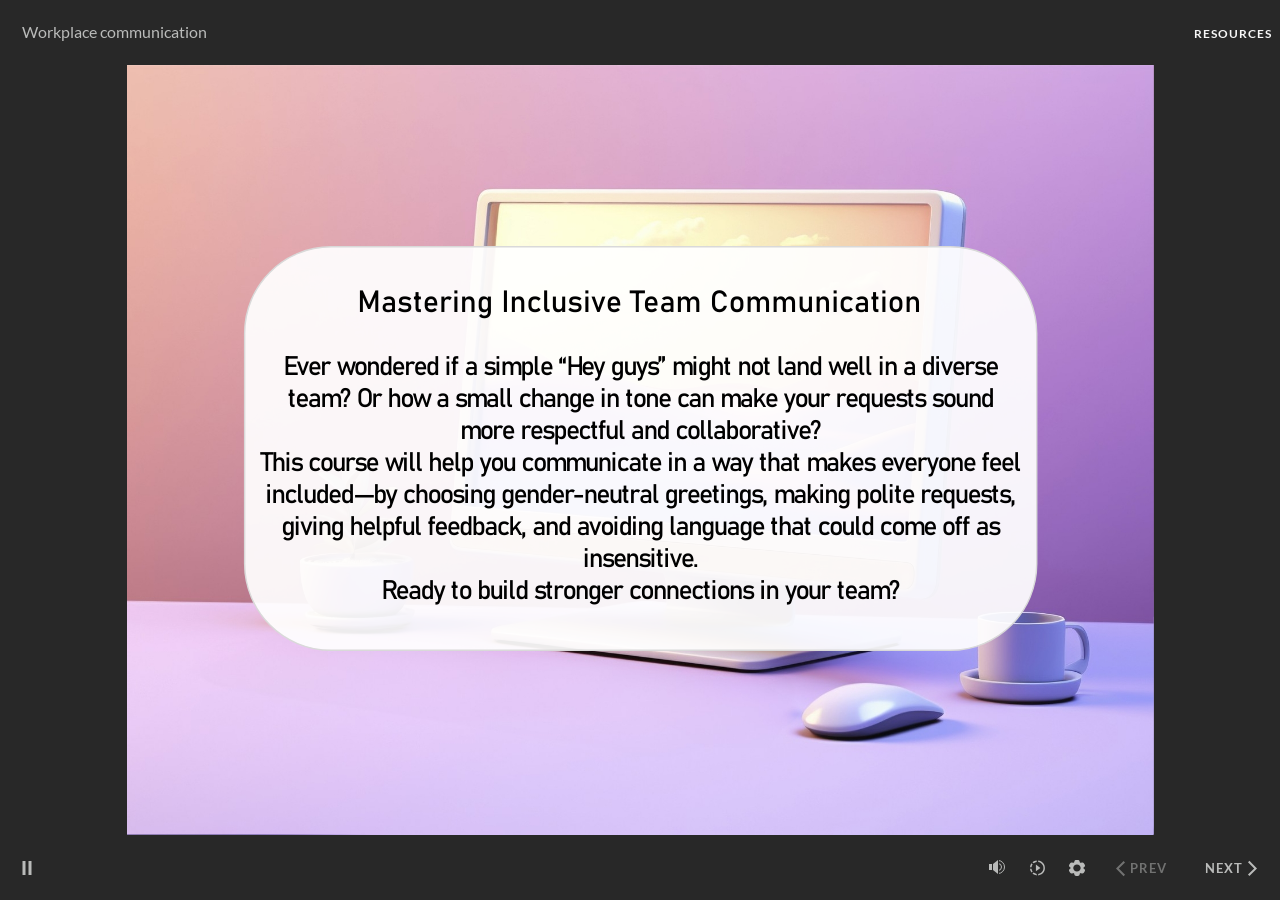
<file: index.html>
﻿<!doctype html>
<html lang="en-US">
<head>
  <meta charset="utf-8">
  <!-- Created using Storyline 360 x64 - http://www.articulate.com  -->
  <!-- version: 3.101.34961.0 -->
  <title>Workplace communication</title>
  <meta http-equiv="x-ua-compatible" content="IE=edge"/>
  <meta name="viewport" content="width=device-width,initial-scale=1,user-scalable=no,shrink-to-fit=no,minimal-ui"/>
  <meta name="apple-mobile-web-app-capable" content="yes"/>
  <style>
    html, body { height: 100%; padding: 0; margin: 0 }
    #app { height: 100%; width: 100%; }
  </style>

  <script>
    window.DS = {};
    window.globals = {
      DATA_PATH_BASE: '',
      HAS_FRAME: true,
      HAS_SLIDE: true,

      lmsPresent: false,
      tinCanPresent: false,
      cmi5Present: false,
      aoSupport: false,
      scale: 'Scaled',
      captureRc: false,
      browserSize: 'optimal',
      bgColor: '#282828',
      features: 'DropInBase,JsApiBasics,MultipleQuizTracking,NativePrompts,PlayerSizeOption,TextEntryCharacterLimit',
      themeName: 'unified',
      preloaderColor: '#FFFFFF',
      suppressAnalytics: false,
      productChannel: 'stable',
      publishSource: 'storyline',
      aid: 'aid|1b029edd-de6f-5a23-82f0-3f2872d6f61d',
      cid: '80463174-1983-4706-8e01-4f8bc8d28437',
      playerVersion: '3.101.34961.0',
      publishTimestamp: '2025-09-25T10:59:59.8120984Z',
      maxIosVideoElements: 10,
      connectionSettings: { message: 'You%20are%20offline.%20Trying%20to%20reconnect...', useDarkTheme: false, mode: 'disabled' },
      hasFeature: function(feature) {
        return this.features.split(',').includes(feature);
      },
      
      parseParams: function(qs) {
        if (window.globals.parsedParams != null) {
          return window.globals.parsedParams;
        }
        qs = (qs || window.location.search.substr(1)).split('+').join(' ');
        var params = {},
            tokens,
            re = /[?&]?([^=]+)=([^&]*)/g;

        while (tokens = re.exec(qs)) {
          params[decodeURIComponent(tokens[1]).trim()] =
            decodeURIComponent(tokens[2]).trim();
        }
        window.globals.parsedParams = params;
        return params;
      }

    };

    if (window.flagsUnderTest != null) {
      window.globals.features = window.flagsUnderTest.reduce((accum, feature) => {
        if (!accum.includes(feature)) {
          accum.push(feature);
        }
        return accum;
      }, window.globals.features.split(',')).join();
    }
  </script>
  <script>
    var isIe11 = ('ActiveXObject' in window || window.MSBlobBuilder != null)
      && window.msCrypto != null && !window.ActiveXObject;
    if (isIe11) {
      window.globals.unsupportedBrowser = true;
      document.write(atob('[base64]'));
    }
  </script>

  <script>
    if (window.globals.hasFeature('Localization')) {
      
      
    }
  </script>

  
  <script>window.THREE = { };</script>
  
</head>
<body style="background: #282828" class="cs-HTML theme-unified">
  <!-- 360 -->
  <script>!function(){var e,i=/iPhone/i,o=/iPod/i,n=/iPad/i,t=/\biOS-universal(?:.+)Mac\b/i,r=/\bAndroid(?:.+)Mobile\b/i,a=/Android/i,d=/(?:SD4930UR|\bSilk(?:.+)Mobile\b)/i,p=/Silk/i,l=/Windows Phone/i,u=/\bWindows(?:.+)ARM\b/i,b=/BlackBerry/i,s=/BB10/i,c=/Opera Mini/i,f=/\b(CriOS|Chrome)(?:.+)Mobile/i,h=/Mobile(?:.+)Firefox\b/i,v=function(e){return void 0!==e&&"MacIntel"===e.platform&&"number"==typeof e.maxTouchPoints&&e.maxTouchPoints>1&&"undefined"==typeof MSStream};e=function(e){var m={userAgent:"",platform:"",maxTouchPoints:0};e||"undefined"==typeof navigator?"string"==typeof e?m.userAgent=e:e&&e.userAgent&&(m={userAgent:e.userAgent,platform:e.platform,maxTouchPoints:e.maxTouchPoints||0}):m={userAgent:navigator.userAgent,platform:navigator.platform,maxTouchPoints:navigator.maxTouchPoints||0};var g=m.userAgent,y=g.split("[FBAN");void 0!==y[1]&&(g=y[0]),void 0!==(y=g.split("Twitter"))[1]&&(g=y[0]);var A=function(e){return function(i){return i.test(e)}}(g),w={apple:{phone:A(i)&&!A(l),ipod:A(o),tablet:!A(i)&&(A(n)||v(m))&&!A(l),universal:A(t),device:(A(i)||A(o)||A(n)||A(t)||v(m))&&!A(l)},amazon:{phone:A(d),tablet:!A(d)&&A(p),device:A(d)||A(p)},android:{phone:!A(l)&&A(d)||!A(l)&&A(r),tablet:!A(l)&&!A(d)&&!A(r)&&(A(p)||A(a)),device:!A(l)&&(A(d)||A(p)||A(r)||A(a))||A(/\bokhttp\b/i)},windows:{phone:A(l),tablet:A(u),device:A(l)||A(u)},other:{blackberry:A(b),blackberry10:A(s),opera:A(c),firefox:A(h),chrome:A(f),device:A(b)||A(s)||A(c)||A(h)||A(f)},any:!1,phone:!1,tablet:!1};return w.any=w.apple.device||w.android.device||w.windows.device||w.other.device,w.phone=w.apple.phone||w.android.phone||w.windows.phone,w.tablet=w.apple.tablet||w.android.tablet||w.windows.tablet,w}(),"object"==typeof exports&&"undefined"!=typeof module?module.exports=e:"function"==typeof define&&define.amd?define((function(){return e})):this.isMobile=e}();
    window.isMobile.apple.tablet = window.isMobile.apple.tablet ||
      (navigator.platform === 'MacIntel' && navigator.maxTouchPoints > 1);
    window.isMobile.apple.device = window.isMobile.apple.device || window.isMobile.apple.tablet;
    window.isMobile.tablet = window.isMobile.tablet || window.isMobile.apple.tablet;
    window.isMobile.any = window.isMobile.any || window.isMobile.apple.tablet;
  </script>

  <div id="focus-sink" tabindex="-1"></div>

  <div id="preso"></div>
  <script>
    (function() {

      var classTypes = [ 'desktop', 'mobile', 'phone', 'tablet' ];

      var addDeviceClasses = function(prefix, testObj) {
        var curr, i;
        for (i = 0; i < classTypes.length; i++) {
          curr = classTypes[i];
          if (testObj[curr]) {
            document.body.classList.add(prefix + curr);
          }
        }
      };

      var params = window.globals.parseParams(),
          isDevicePreview = params.devicepreview === '1',
          isPhoneOverride = params.deviceType === 'phone' || (isDevicePreview && params.phone == '1'),
          isTabletOverride = (params.deviceType === 'tablet' || isDevicePreview) && !isPhoneOverride,
          isMobileOverride = isPhoneOverride || isTabletOverride;

      var deviceView = {
        desktop: !window.isMobile.any && !isMobileOverride,
        mobile: window.isMobile.any || isMobileOverride,
        phone: isPhoneOverride || (window.isMobile.phone && !isTabletOverride),
        tablet: isTabletOverride || window.isMobile.tablet
      };

      window.globals.deviceView = deviceView;
      window.isMobile.desktop = !window.isMobile.any;
      window.isMobile.mobile = window.isMobile.any;

      addDeviceClasses('view-', deviceView);

    })();
  </script>
  
  <script src='story_content/triggers.js' type=text/javascript></script>
<script src='story_content/user.js' type=text/javascript></script>
  <div class="slide-loader"></div>

  <script>
    var doc = document, loader = doc.body.querySelector('.slide-loader'); [ 1, 2, 3 ].forEach(function(n) { var d = doc.createElement('div'); d.style.backgroundColor = window.globals.preloaderColor; d.classList.add('mobile-loader-dot'); d.classList.add('dot' + n); loader.appendChild(d); });
  </script>

  <div class="mobile-load-title-overlay" style="display: none">
    <div class="mobile-load-title">Workplace communication</div>
  </div>

  <div class="mobile-chrome-warning"></div>

  
<style>
  .warn-connection-dialog {
    display: none;
    background: transparent;
    pointer-events: all;
    position: fixed;
    left: 0;
    top: 0;
    width: 100%;
    height: 100%;
    z-index: 999;
  }

  .warn-connection-content {
    pointer-events: all;
    border-radius: 4px;
    background: white;
    border: 1px solid #E7E7E7;
    color: #333333;
    box-shadow: 0 2px 4px rgba(0, 0, 0, 0.25);
    transition: all 150ms ease-out;
    position: absolute;
    white-space: nowrap;
  }

  .view-phone.is-landscape .warn-connection-content {
    left: 23px;
    bottom: 23px;
  }

  .view-tablet.is-landscape .warn-connection-content {
    left: 50%;
    top: 20px;
    transform: translateX(-50%);
  }

  .view-mobile.is-portrait .warn-connection-content {
    transform: translate(-50%, calc(-100% - 15px));
  }

  .warn-connection-content p {
    display: inline-block;
    margin: 0 8px 0 0;
    line-height: 33px;
    font-size: 11px;
  }

  .warn-connection-content svg {
    position: relative;
    vertical-align: middle;
    margin: 0 2px 2px 8px;
  }

  .view-desktop .warn-connection-content {
    left: 1.5em;
    bottom: 1.5em;
  }

  .view-desktop .warn-connection-content p {
    font-size: 1.1em;
  }

  .is-offline .warn-connection-dialog {
    display: block;
  }

  .is-offline .cs-panel * {
    pointer-events: none !important;
  }

  .is-offline .cs-panel {
    pointer-events: all !important;
  }

  .is-offline #nav-controls * {
    pointer-events: none !important;
  }

  .is-offline #nav-controls {
    pointer-events: all !important;
  }
</style>

<div class="warn-connection-dialog" role="alertdialog" aria-modal="true" tabindex="0" aria-labelledby="warn-connection-message">
  <div class="warn-connection-content">
    <svg width="17" height="15" viewBox="0 0 17 15" xmlns="http://www.w3.org/2000/svg">
      <path fill="#8F0000" stroke="white" d="M16.07,12.98 L15.88,12.23 L9.51,1.21 C8.97,0.26,7.6,0.26,7.06,1.21 L0.69,12.23 C0.15,13.16,0.81,14.36,1.91,14.36 H14.65 C15.47,14.36,16.05,13.7,16.07,12.98 Z"/>
      <path fill="white" stroke="white" d="M8.58,5.5 C8.35,5.28,8.5,5.35,8.21,5.32 C8.09,5.35,7.97,5.49,7.96,5.67 C7.97,5.79,7.98,5.92,7.98,6.04 L7.98,6.04 C7.99,6.17,8,6.31,8.01,6.43 L8.01,6.44 C8.03,6.92,8.06,7.41,8.09,7.9 L8.09,7.9 C8.12,8.39,8.14,8.88,8.17,9.37 C8.17,9.39,8.18,9.42,8.2,9.44 C8.23,9.46,8.25,9.47,8.28,9.47 C8.31,9.47,8.34,9.46,8.35,9.44 C8.37,9.43,8.38,9.4,8.39,9.35 L8.39,9.34 C8.39,9.24,8.4,9.15,8.4,9.05 L8.4,9.05 C8.41,8.96,8.41,8.86,8.42,8.75 C8.43,8.44,8.45,8.12,8.47,7.81 L8.47,7.81 C8.49,7.49,8.51,7.18,8.53,6.87 C8.55,6.46,8.56,6.05,8.59,5.64 L8.6,5.62 C8.6,5.57,8.59,5.53,8.58,5.5 L8.21,5.32 Z"/>
      <circle fill="white" stroke="white" cx="8.3" cy="11.35" r="0.3"/>
    </svg>
    <p id="warn-connection-message">You are offline. Trying to reconnect...</p>
  </div>
</div>

<script>
  (function() {
    window.DS.connection = {
      warningShown: false,
      assets: {},
      loadingAssetGroup: false,
      retryDelay: 500
    };

    var connectionSettings = window.globals.connectionSettings || {};

    var useConnectionMessages = window.AbortController != null &&
      window.location.protocol != 'file:' &&
      connectionSettings.mode === 'normal';

    window.DS.connection.useConnectionMessages = useConnectionMessages;

    var assetCount = 0;
    var checkLoadedId;


    if (useConnectionMessages && connectionSettings != null) {
      var contentEl = document.querySelector('.warn-connection-content');
      var messageEl = contentEl.querySelector('p');

      if (connectionSettings.useDarkTheme) {
        contentEl.style.borderColor = '#BABBBA';
        contentEl.style.backgroundColor = '#282828';
        contentEl.style.color = '#FFFFFF';
      }

      if (connectionSettings.message != null) {
        messageEl.textContent = window.decodeURIComponent(connectionSettings.message);
      }
    }

    function checkAssetsReady() {
      for (var i in DS.connection.assets) {
        if (!DS.connection.assets[i].success) {
          return false;
        }
      }
      return true;
    }

    function stopAssetGroup() {
      if (!useConnectionMessages) { return; }

      assetCount = 0;

      DS.connection.oldAssetGroup = DS.connection.assets;
      DS.connection.assets = {};
      DS.connection.loadingAssetGroup = false;
      clearInterval(checkLoadedId);
    }

    function startAssetGroup() {
      if (!useConnectionMessages) { return; }
      var ticks = 0;
      clearInterval(checkLoadedId);
      checkLoadedId = setInterval(function() {
        var loaded = 0;
        if (assetCount === 0 && loaded === 0) {
          clearInterval(checkLoadedId);
          return;
        }

        for (var i in DS.connection.assets) {
          if (DS.connection.assets[i].success) {
            loaded++;
          }
        }

        if (assetCount === loaded && checkAssetsReady()) {
          for (var i in DS.connection.assets) {
            if (DS.connection.assets[i].action) {
              DS.connection.assets[i].action();
            }
          }
          hideWarning();
          stopAssetGroup();
        }
      }, 100)
    }

    function requiredAsset(url, action, retry, type) {
      if (!useConnectionMessages) { return; }
      if (DS.connection.assets[url]) { return; }

      DS.connection.assets[url] = {
        success: false, action: action, retry: retry, type: type
      };
      assetCount = Object.keys(DS.connection.assets).length;
      if (!DS.connection.loadingAssetGroup) {
        startAssetGroup();
      }
      DS.connection.loadingAssetGroup = true;
    }

    function assetLoaded(url) {
      if (!useConnectionMessages) { return; }
      if (DS.connection.assets[url]) {
        DS.connection.assets[url].success = true;
      }
    }

    function assetFailed(url) {
      if (!useConnectionMessages) { return; }
      if (!DS.connection.assets[url]) {
        if (/\.js$/.test(url) && url.indexOf('transcripts') === -1) {
          setTimeout(function() {
            if (DS.connection.lastSlideLoaded != null) {
              DS.connection.lastSlideLoaded();
            }
          }, DS.connection.retryDelay);
        }
        return;
      }
      if (!DS.connection.warningShown) { showWarning(); }
      if (DS.connection.assets[url].retry) {
        setTimeout(function() {
          if (!DS.connection.assets[url].success) {
            DS.connection.assets[url].retry()
          }
        }, DS.connection.retryDelay);
      }
    }

    function hideWarning() {
      document.body.classList.remove('is-offline');
      DS.connection.warningShown = false;
      enableKeys();
    }
    DS.connection.hideWarning = hideWarning

    function showWarning(btn) {
      document.body.classList.add('is-offline')
      DS.connection.warningShown = true;
      updateWarningPosition();
      disableKeys();
    }

    function updateWarningPosition() {
      if (!DS.connection.warningShown) {
        return;
      }

      var isPortrait = document.body.classList.contains('is-portrait');
      var isMobile = document.body.classList.contains('view-mobile');
      var warningEl = document.querySelector('.warn-connection-content');

      if (isPortrait && isMobile) {
        var slide = document.querySelector('.primary-slide');
        var slideRect = slide != null
          ? slide.getBoundingClientRect()
          : { top: window.innerHeight, left: 0, width: window.innerWidth };

        warningEl.style.top = `${slideRect.top}px`
        warningEl.style.left = `${slideRect.left + slideRect.width / 2}px`
      } else {
        warningEl.style.top = null;
        warningEl.style.left = null;
      }

      window.requestAnimationFrame(updateWarningPosition);
    }

    function onDisableKeyDown(e) {
      e.preventDefault();
      e.stopImmediatePropagation();
    }

    function onDisableKeyUp(e) {
      e.preventDefault();
      e.stopImmediatePropagation();
    }

    var accStyle = document.createElement('style');
    var warnDialogEl = document.querySelector('.warn-connection-dialog');

    function disableKeys() {
      if (DS.views && DS.views.nsStack && DS.views.nsStack.length === 1) {
        DS.views.nsStack[0].tabReachable = false
        DS.views.nsStack[0].updateTabIndex(true, true);
      }

      accStyle.innerHTML = '.acc-shadow-dom { display: none; }';
      document.body.appendChild(accStyle);

      warnDialogEl.parentNode.append(warnDialogEl);
      warnDialogEl.focus();
    }

    function enableKeys() {
      accStyle.remove();
      if (DS.views && DS.views.nsStack && DS.views.nsStack.length === 1 && DS.views.nsStack[0].name === '_frame') {
        DS.views.nsStack[0].tabReachable = true;
        DS.views.nsStack[0].updateTabIndex();
      }
    }

    // these will all be noops if the feature flag isn't set in
    // the data and `window.globals.features`
    DS.connection.requiredAsset = requiredAsset;
    DS.connection.assetLoaded = assetLoaded;
    DS.connection.assetFailed = assetFailed;
    DS.connection.stopAssetGroup = stopAssetGroup;
    DS.connection.startAssetGroup = startAssetGroup;
  })();
</script>


  <script>
    
    if (window.autoSpider && window.vInterfaceObject) {
      document.querySelector('.mobile-load-title-overlay').style.display = 'none';
    }
  </script>

  

  <link rel="stylesheet" href="html5/data/css/output.min.css" data-noprefix/>
</body>
<script src="html5/lib/scripts/bootstrapper.min.js"></script>
</html>
</file>
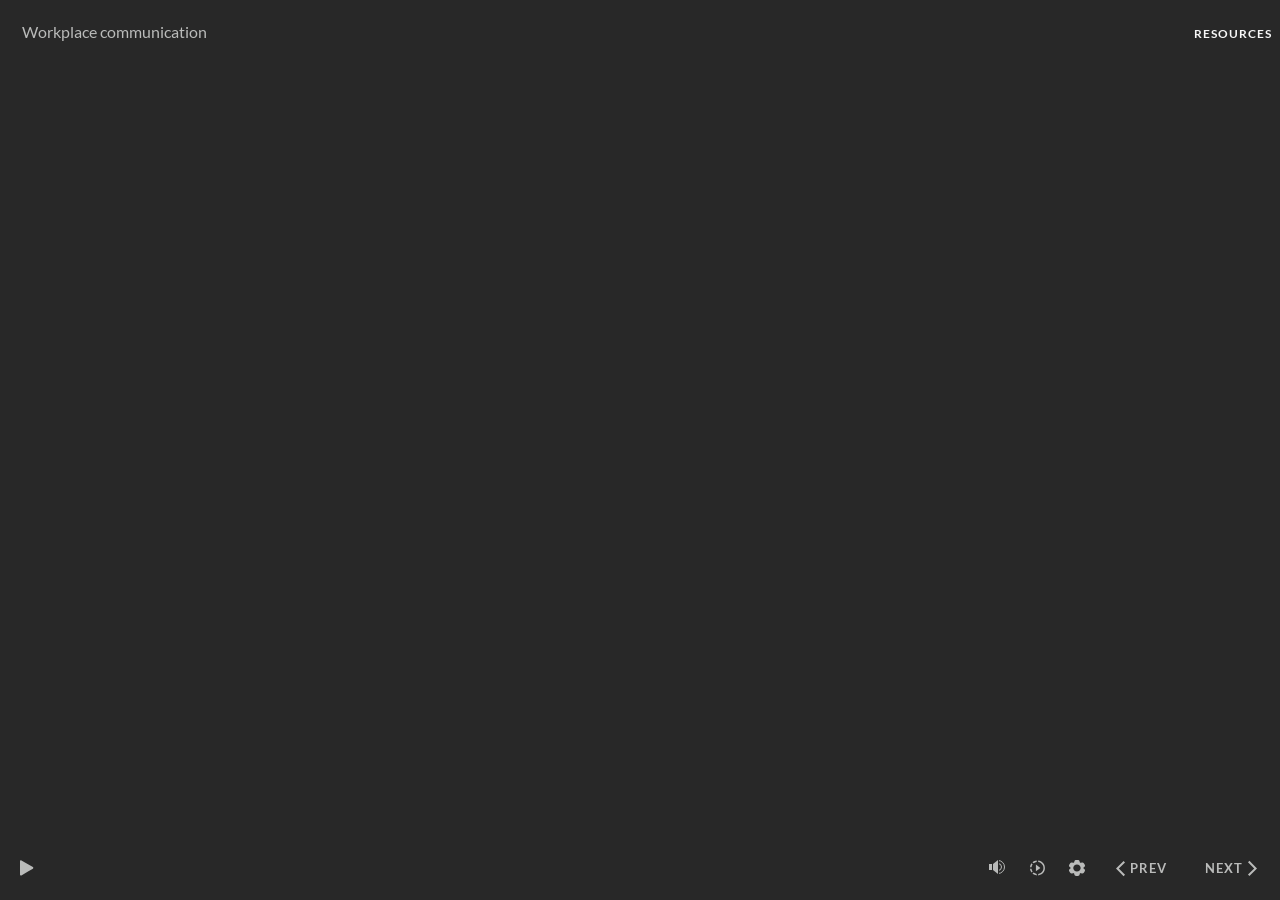
<file: index_lms.html>
﻿<!doctype html>
<html lang="en-US">
<head>
  <meta charset="utf-8">
  <!-- Created using Storyline 360 x64 - http://www.articulate.com  -->
  <!-- version: 3.101.34961.0 -->
  <title>Workplace communication</title>
  <meta http-equiv="x-ua-compatible" content="IE=edge"/>
  <meta name="viewport" content="width=device-width,initial-scale=1,user-scalable=no,shrink-to-fit=no,minimal-ui"/>
  <meta name="apple-mobile-web-app-capable" content="yes"/>
  <style>
    html, body { height: 100%; padding: 0; margin: 0 }
    #app { height: 100%; width: 100%; }
  </style>

  <script>
    window.DS = {};
    window.globals = {
      DATA_PATH_BASE: '',
      HAS_FRAME: true,
      HAS_SLIDE: true,

      lmsPresent: true,
      tinCanPresent: false,
      cmi5Present: false,
      aoSupport: false,
      scale: 'Scaled',
      captureRc: false,
      browserSize: 'optimal',
      bgColor: '#282828',
      features: 'DropInBase,JsApiBasics,MultipleQuizTracking,NativePrompts,PlayerSizeOption,TextEntryCharacterLimit',
      themeName: 'unified',
      preloaderColor: '#FFFFFF',
      suppressAnalytics: false,
      productChannel: 'stable',
      publishSource: 'storyline',
      aid: 'aid|1b029edd-de6f-5a23-82f0-3f2872d6f61d',
      cid: '80463174-1983-4706-8e01-4f8bc8d28437',
      playerVersion: '3.101.34961.0',
      publishTimestamp: '2025-09-25T10:59:59.9299605Z',
      maxIosVideoElements: 10,
      connectionSettings: { message: 'You%20are%20offline.%20Trying%20to%20reconnect...', useDarkTheme: false, mode: 'disabled' },
      hasFeature: function(feature) {
        return this.features.split(',').includes(feature);
      },
      
      parseParams: function(qs) {
        if (window.globals.parsedParams != null) {
          return window.globals.parsedParams;
        }
        qs = (qs || window.location.search.substr(1)).split('+').join(' ');
        var params = {},
            tokens,
            re = /[?&]?([^=]+)=([^&]*)/g;

        while (tokens = re.exec(qs)) {
          params[decodeURIComponent(tokens[1]).trim()] =
            decodeURIComponent(tokens[2]).trim();
        }
        window.globals.parsedParams = params;
        return params;
      }

    };

    if (window.flagsUnderTest != null) {
      window.globals.features = window.flagsUnderTest.reduce((accum, feature) => {
        if (!accum.includes(feature)) {
          accum.push(feature);
        }
        return accum;
      }, window.globals.features.split(',')).join();
    }
  </script>
  <script>
    var isIe11 = ('ActiveXObject' in window || window.MSBlobBuilder != null)
      && window.msCrypto != null && !window.ActiveXObject;
    if (isIe11) {
      window.globals.unsupportedBrowser = true;
      document.write(atob('[base64]'));
    }
  </script>

  <script>
    if (window.globals.hasFeature('Localization')) {
      
      
    }
  </script>

  <script src="lms/scormdriver.js" charset="utf-8"></script>
  <script>window.THREE = { };</script>
  
</head>
<body style="background: #282828" class="cs-HTML theme-unified">
  <!-- 360 -->
  <script>!function(){var e,i=/iPhone/i,o=/iPod/i,n=/iPad/i,t=/\biOS-universal(?:.+)Mac\b/i,r=/\bAndroid(?:.+)Mobile\b/i,a=/Android/i,d=/(?:SD4930UR|\bSilk(?:.+)Mobile\b)/i,p=/Silk/i,l=/Windows Phone/i,u=/\bWindows(?:.+)ARM\b/i,b=/BlackBerry/i,s=/BB10/i,c=/Opera Mini/i,f=/\b(CriOS|Chrome)(?:.+)Mobile/i,h=/Mobile(?:.+)Firefox\b/i,v=function(e){return void 0!==e&&"MacIntel"===e.platform&&"number"==typeof e.maxTouchPoints&&e.maxTouchPoints>1&&"undefined"==typeof MSStream};e=function(e){var m={userAgent:"",platform:"",maxTouchPoints:0};e||"undefined"==typeof navigator?"string"==typeof e?m.userAgent=e:e&&e.userAgent&&(m={userAgent:e.userAgent,platform:e.platform,maxTouchPoints:e.maxTouchPoints||0}):m={userAgent:navigator.userAgent,platform:navigator.platform,maxTouchPoints:navigator.maxTouchPoints||0};var g=m.userAgent,y=g.split("[FBAN");void 0!==y[1]&&(g=y[0]),void 0!==(y=g.split("Twitter"))[1]&&(g=y[0]);var A=function(e){return function(i){return i.test(e)}}(g),w={apple:{phone:A(i)&&!A(l),ipod:A(o),tablet:!A(i)&&(A(n)||v(m))&&!A(l),universal:A(t),device:(A(i)||A(o)||A(n)||A(t)||v(m))&&!A(l)},amazon:{phone:A(d),tablet:!A(d)&&A(p),device:A(d)||A(p)},android:{phone:!A(l)&&A(d)||!A(l)&&A(r),tablet:!A(l)&&!A(d)&&!A(r)&&(A(p)||A(a)),device:!A(l)&&(A(d)||A(p)||A(r)||A(a))||A(/\bokhttp\b/i)},windows:{phone:A(l),tablet:A(u),device:A(l)||A(u)},other:{blackberry:A(b),blackberry10:A(s),opera:A(c),firefox:A(h),chrome:A(f),device:A(b)||A(s)||A(c)||A(h)||A(f)},any:!1,phone:!1,tablet:!1};return w.any=w.apple.device||w.android.device||w.windows.device||w.other.device,w.phone=w.apple.phone||w.android.phone||w.windows.phone,w.tablet=w.apple.tablet||w.android.tablet||w.windows.tablet,w}(),"object"==typeof exports&&"undefined"!=typeof module?module.exports=e:"function"==typeof define&&define.amd?define((function(){return e})):this.isMobile=e}();
    window.isMobile.apple.tablet = window.isMobile.apple.tablet ||
      (navigator.platform === 'MacIntel' && navigator.maxTouchPoints > 1);
    window.isMobile.apple.device = window.isMobile.apple.device || window.isMobile.apple.tablet;
    window.isMobile.tablet = window.isMobile.tablet || window.isMobile.apple.tablet;
    window.isMobile.any = window.isMobile.any || window.isMobile.apple.tablet;
  </script>

  <div id="focus-sink" tabindex="-1"></div>

  <div id="preso"></div>
  <script>
    (function() {

      var classTypes = [ 'desktop', 'mobile', 'phone', 'tablet' ];

      var addDeviceClasses = function(prefix, testObj) {
        var curr, i;
        for (i = 0; i < classTypes.length; i++) {
          curr = classTypes[i];
          if (testObj[curr]) {
            document.body.classList.add(prefix + curr);
          }
        }
      };

      var params = window.globals.parseParams(),
          isDevicePreview = params.devicepreview === '1',
          isPhoneOverride = params.deviceType === 'phone' || (isDevicePreview && params.phone == '1'),
          isTabletOverride = (params.deviceType === 'tablet' || isDevicePreview) && !isPhoneOverride,
          isMobileOverride = isPhoneOverride || isTabletOverride;

      var deviceView = {
        desktop: !window.isMobile.any && !isMobileOverride,
        mobile: window.isMobile.any || isMobileOverride,
        phone: isPhoneOverride || (window.isMobile.phone && !isTabletOverride),
        tablet: isTabletOverride || window.isMobile.tablet
      };

      window.globals.deviceView = deviceView;
      window.isMobile.desktop = !window.isMobile.any;
      window.isMobile.mobile = window.isMobile.any;

      addDeviceClasses('view-', deviceView);

    })();
  </script>
  
  <script src='story_content/triggers.js' type=text/javascript></script>
<script src='story_content/user.js' type=text/javascript></script>
  <div class="slide-loader"></div>

  <script>
    var doc = document, loader = doc.body.querySelector('.slide-loader'); [ 1, 2, 3 ].forEach(function(n) { var d = doc.createElement('div'); d.style.backgroundColor = window.globals.preloaderColor; d.classList.add('mobile-loader-dot'); d.classList.add('dot' + n); loader.appendChild(d); });
  </script>

  <div class="mobile-load-title-overlay" style="display: none">
    <div class="mobile-load-title">Workplace communication</div>
  </div>

  <div class="mobile-chrome-warning"></div>

  
<style>
  .warn-connection-dialog {
    display: none;
    background: transparent;
    pointer-events: all;
    position: fixed;
    left: 0;
    top: 0;
    width: 100%;
    height: 100%;
    z-index: 999;
  }

  .warn-connection-content {
    pointer-events: all;
    border-radius: 4px;
    background: white;
    border: 1px solid #E7E7E7;
    color: #333333;
    box-shadow: 0 2px 4px rgba(0, 0, 0, 0.25);
    transition: all 150ms ease-out;
    position: absolute;
    white-space: nowrap;
  }

  .view-phone.is-landscape .warn-connection-content {
    left: 23px;
    bottom: 23px;
  }

  .view-tablet.is-landscape .warn-connection-content {
    left: 50%;
    top: 20px;
    transform: translateX(-50%);
  }

  .view-mobile.is-portrait .warn-connection-content {
    transform: translate(-50%, calc(-100% - 15px));
  }

  .warn-connection-content p {
    display: inline-block;
    margin: 0 8px 0 0;
    line-height: 33px;
    font-size: 11px;
  }

  .warn-connection-content svg {
    position: relative;
    vertical-align: middle;
    margin: 0 2px 2px 8px;
  }

  .view-desktop .warn-connection-content {
    left: 1.5em;
    bottom: 1.5em;
  }

  .view-desktop .warn-connection-content p {
    font-size: 1.1em;
  }

  .is-offline .warn-connection-dialog {
    display: block;
  }

  .is-offline .cs-panel * {
    pointer-events: none !important;
  }

  .is-offline .cs-panel {
    pointer-events: all !important;
  }

  .is-offline #nav-controls * {
    pointer-events: none !important;
  }

  .is-offline #nav-controls {
    pointer-events: all !important;
  }
</style>

<div class="warn-connection-dialog" role="alertdialog" aria-modal="true" tabindex="0" aria-labelledby="warn-connection-message">
  <div class="warn-connection-content">
    <svg width="17" height="15" viewBox="0 0 17 15" xmlns="http://www.w3.org/2000/svg">
      <path fill="#8F0000" stroke="white" d="M16.07,12.98 L15.88,12.23 L9.51,1.21 C8.97,0.26,7.6,0.26,7.06,1.21 L0.69,12.23 C0.15,13.16,0.81,14.36,1.91,14.36 H14.65 C15.47,14.36,16.05,13.7,16.07,12.98 Z"/>
      <path fill="white" stroke="white" d="M8.58,5.5 C8.35,5.28,8.5,5.35,8.21,5.32 C8.09,5.35,7.97,5.49,7.96,5.67 C7.97,5.79,7.98,5.92,7.98,6.04 L7.98,6.04 C7.99,6.17,8,6.31,8.01,6.43 L8.01,6.44 C8.03,6.92,8.06,7.41,8.09,7.9 L8.09,7.9 C8.12,8.39,8.14,8.88,8.17,9.37 C8.17,9.39,8.18,9.42,8.2,9.44 C8.23,9.46,8.25,9.47,8.28,9.47 C8.31,9.47,8.34,9.46,8.35,9.44 C8.37,9.43,8.38,9.4,8.39,9.35 L8.39,9.34 C8.39,9.24,8.4,9.15,8.4,9.05 L8.4,9.05 C8.41,8.96,8.41,8.86,8.42,8.75 C8.43,8.44,8.45,8.12,8.47,7.81 L8.47,7.81 C8.49,7.49,8.51,7.18,8.53,6.87 C8.55,6.46,8.56,6.05,8.59,5.64 L8.6,5.62 C8.6,5.57,8.59,5.53,8.58,5.5 L8.21,5.32 Z"/>
      <circle fill="white" stroke="white" cx="8.3" cy="11.35" r="0.3"/>
    </svg>
    <p id="warn-connection-message">You are offline. Trying to reconnect...</p>
  </div>
</div>

<script>
  (function() {
    window.DS.connection = {
      warningShown: false,
      assets: {},
      loadingAssetGroup: false,
      retryDelay: 500
    };

    var connectionSettings = window.globals.connectionSettings || {};

    var useConnectionMessages = window.AbortController != null &&
      window.location.protocol != 'file:' &&
      connectionSettings.mode === 'normal';

    window.DS.connection.useConnectionMessages = useConnectionMessages;

    var assetCount = 0;
    var checkLoadedId;


    if (useConnectionMessages && connectionSettings != null) {
      var contentEl = document.querySelector('.warn-connection-content');
      var messageEl = contentEl.querySelector('p');

      if (connectionSettings.useDarkTheme) {
        contentEl.style.borderColor = '#BABBBA';
        contentEl.style.backgroundColor = '#282828';
        contentEl.style.color = '#FFFFFF';
      }

      if (connectionSettings.message != null) {
        messageEl.textContent = window.decodeURIComponent(connectionSettings.message);
      }
    }

    function checkAssetsReady() {
      for (var i in DS.connection.assets) {
        if (!DS.connection.assets[i].success) {
          return false;
        }
      }
      return true;
    }

    function stopAssetGroup() {
      if (!useConnectionMessages) { return; }

      assetCount = 0;

      DS.connection.oldAssetGroup = DS.connection.assets;
      DS.connection.assets = {};
      DS.connection.loadingAssetGroup = false;
      clearInterval(checkLoadedId);
    }

    function startAssetGroup() {
      if (!useConnectionMessages) { return; }
      var ticks = 0;
      clearInterval(checkLoadedId);
      checkLoadedId = setInterval(function() {
        var loaded = 0;
        if (assetCount === 0 && loaded === 0) {
          clearInterval(checkLoadedId);
          return;
        }

        for (var i in DS.connection.assets) {
          if (DS.connection.assets[i].success) {
            loaded++;
          }
        }

        if (assetCount === loaded && checkAssetsReady()) {
          for (var i in DS.connection.assets) {
            if (DS.connection.assets[i].action) {
              DS.connection.assets[i].action();
            }
          }
          hideWarning();
          stopAssetGroup();
        }
      }, 100)
    }

    function requiredAsset(url, action, retry, type) {
      if (!useConnectionMessages) { return; }
      if (DS.connection.assets[url]) { return; }

      DS.connection.assets[url] = {
        success: false, action: action, retry: retry, type: type
      };
      assetCount = Object.keys(DS.connection.assets).length;
      if (!DS.connection.loadingAssetGroup) {
        startAssetGroup();
      }
      DS.connection.loadingAssetGroup = true;
    }

    function assetLoaded(url) {
      if (!useConnectionMessages) { return; }
      if (DS.connection.assets[url]) {
        DS.connection.assets[url].success = true;
      }
    }

    function assetFailed(url) {
      if (!useConnectionMessages) { return; }
      if (!DS.connection.assets[url]) {
        if (/\.js$/.test(url) && url.indexOf('transcripts') === -1) {
          setTimeout(function() {
            if (DS.connection.lastSlideLoaded != null) {
              DS.connection.lastSlideLoaded();
            }
          }, DS.connection.retryDelay);
        }
        return;
      }
      if (!DS.connection.warningShown) { showWarning(); }
      if (DS.connection.assets[url].retry) {
        setTimeout(function() {
          if (!DS.connection.assets[url].success) {
            DS.connection.assets[url].retry()
          }
        }, DS.connection.retryDelay);
      }
    }

    function hideWarning() {
      document.body.classList.remove('is-offline');
      DS.connection.warningShown = false;
      enableKeys();
    }
    DS.connection.hideWarning = hideWarning

    function showWarning(btn) {
      document.body.classList.add('is-offline')
      DS.connection.warningShown = true;
      updateWarningPosition();
      disableKeys();
    }

    function updateWarningPosition() {
      if (!DS.connection.warningShown) {
        return;
      }

      var isPortrait = document.body.classList.contains('is-portrait');
      var isMobile = document.body.classList.contains('view-mobile');
      var warningEl = document.querySelector('.warn-connection-content');

      if (isPortrait && isMobile) {
        var slide = document.querySelector('.primary-slide');
        var slideRect = slide != null
          ? slide.getBoundingClientRect()
          : { top: window.innerHeight, left: 0, width: window.innerWidth };

        warningEl.style.top = `${slideRect.top}px`
        warningEl.style.left = `${slideRect.left + slideRect.width / 2}px`
      } else {
        warningEl.style.top = null;
        warningEl.style.left = null;
      }

      window.requestAnimationFrame(updateWarningPosition);
    }

    function onDisableKeyDown(e) {
      e.preventDefault();
      e.stopImmediatePropagation();
    }

    function onDisableKeyUp(e) {
      e.preventDefault();
      e.stopImmediatePropagation();
    }

    var accStyle = document.createElement('style');
    var warnDialogEl = document.querySelector('.warn-connection-dialog');

    function disableKeys() {
      if (DS.views && DS.views.nsStack && DS.views.nsStack.length === 1) {
        DS.views.nsStack[0].tabReachable = false
        DS.views.nsStack[0].updateTabIndex(true, true);
      }

      accStyle.innerHTML = '.acc-shadow-dom { display: none; }';
      document.body.appendChild(accStyle);

      warnDialogEl.parentNode.append(warnDialogEl);
      warnDialogEl.focus();
    }

    function enableKeys() {
      accStyle.remove();
      if (DS.views && DS.views.nsStack && DS.views.nsStack.length === 1 && DS.views.nsStack[0].name === '_frame') {
        DS.views.nsStack[0].tabReachable = true;
        DS.views.nsStack[0].updateTabIndex();
      }
    }

    // these will all be noops if the feature flag isn't set in
    // the data and `window.globals.features`
    DS.connection.requiredAsset = requiredAsset;
    DS.connection.assetLoaded = assetLoaded;
    DS.connection.assetFailed = assetFailed;
    DS.connection.stopAssetGroup = stopAssetGroup;
    DS.connection.startAssetGroup = startAssetGroup;
  })();
</script>


  <script>
    
    if (window.autoSpider && window.vInterfaceObject) {
      document.querySelector('.mobile-load-title-overlay').style.display = 'none';
    }
  </script>

  

  <link rel="stylesheet" href="html5/data/css/output.min.css" data-noprefix/>
</body>
<script src="html5/lib/scripts/bootstrapper.min.js"></script>
</html>
</file>
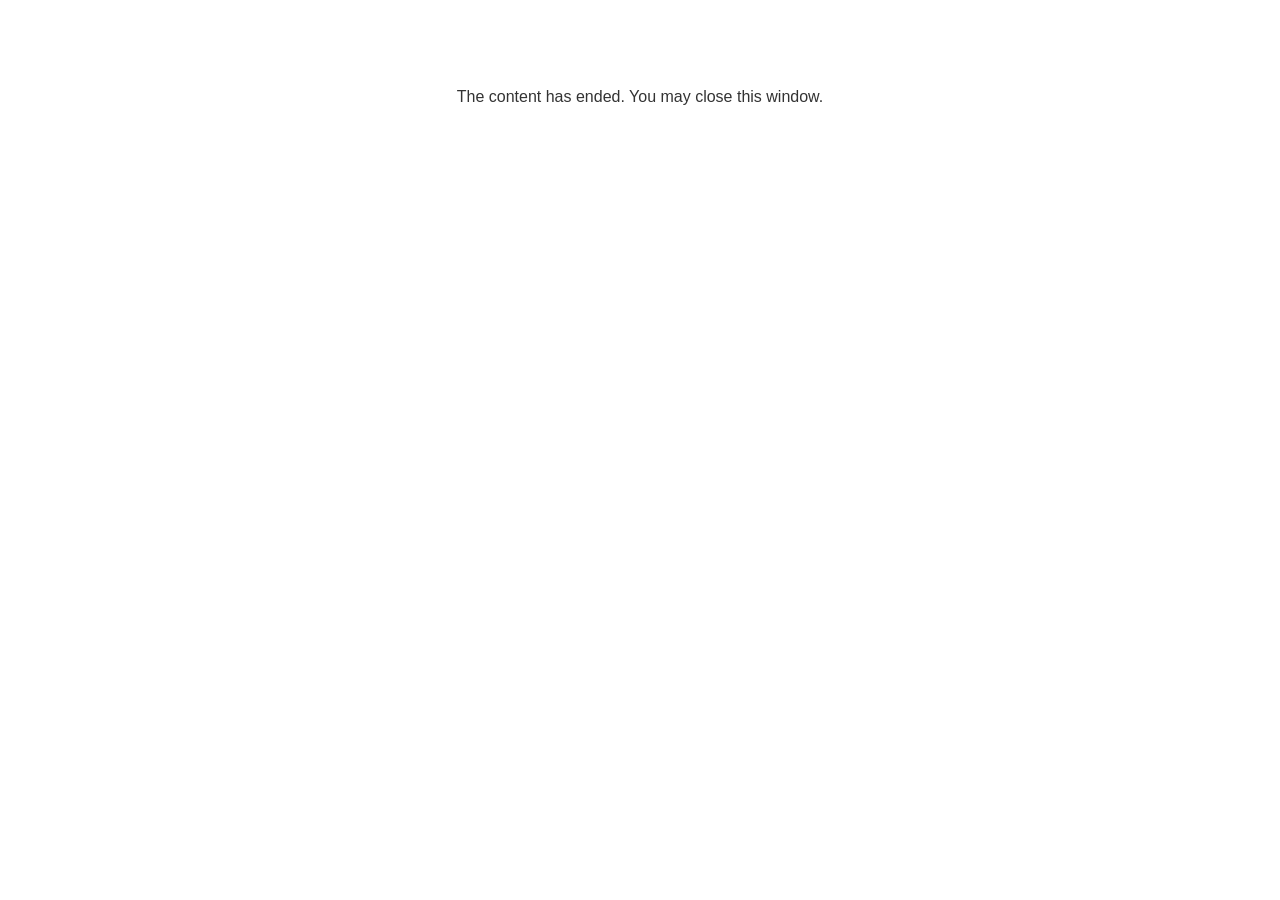
<file: lms/goodbye.html>
<!doctype html>
<html>
<body style="background-color: #ffffff;">

<p role="alert" style="color: #333333;font-family: Lato, articulate, tahoma, arial;font-size: medium;text-align: center;">
<br><br><br><br>
The content has ended. You may close this window.
</p>

</body>
</html>
</file>
